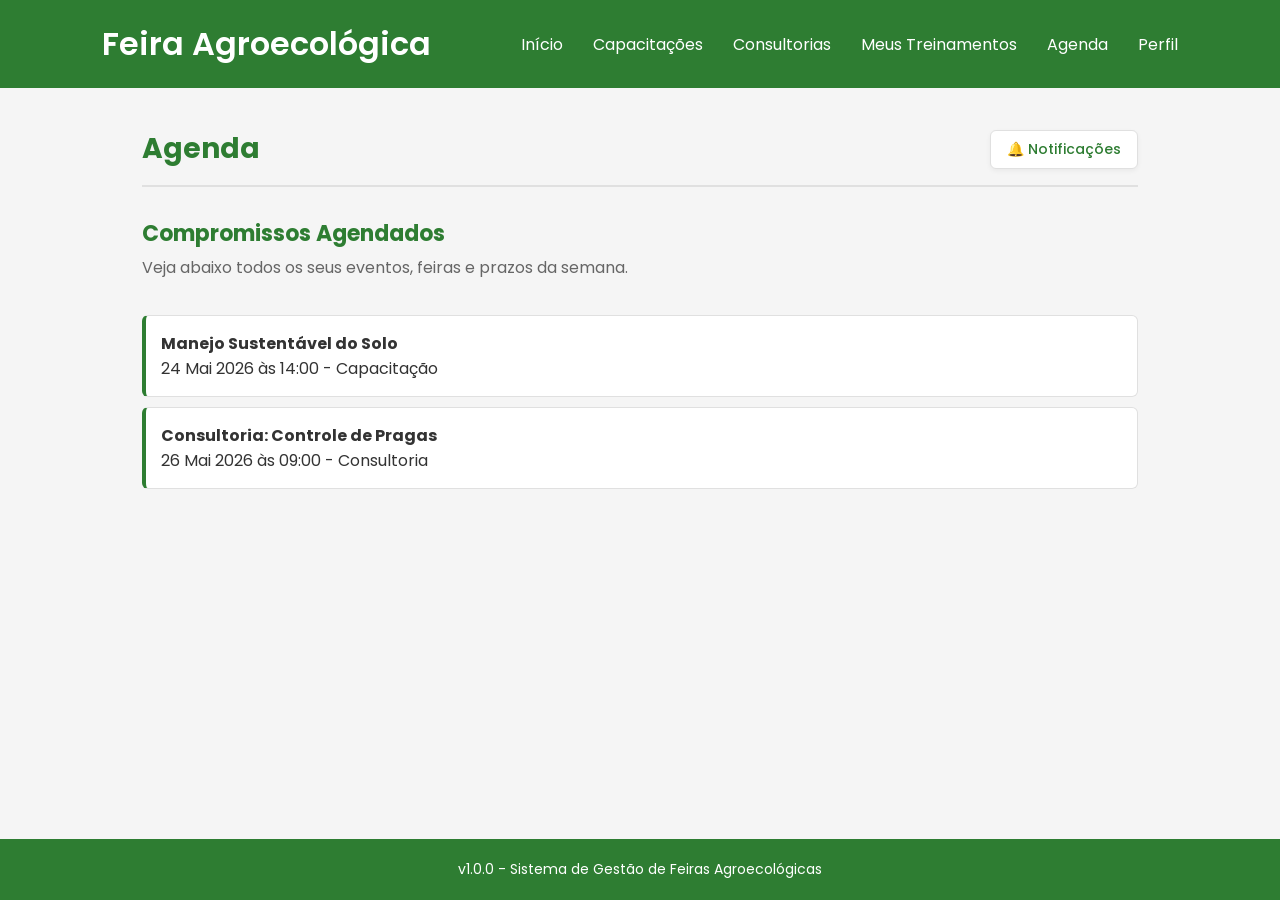
<file: paginas/agenda.html>
<!DOCTYPE html>
<html lang="pt-br">
<head>
    <meta charset="UTF-8">
    <meta name="viewport" content="width=device-width, initial-scale=1.0">
    <title>Feira Agroecológica - Agenda</title>
    <link rel="stylesheet" href="../css/style.css">
    <link rel="preconnect" href="https://fonts.googleapis.com">
    <link rel="preconnect" href="https://fonts.gstatic.com" crossorigin>
    <link href="https://fonts.googleapis.com/css2?family=Poppins:ital,wght@0,100;0,200;0,300;0,400;0,500;0,600;0,700;0,800;0,900;1,100;1,200;1,300;1,400;1,500;1,600;1,700;1,800;1,900&display=swap" rel="stylesheet">
</head>
<body>

    <header class="cabecalho">
        <div class="logo">
            <a href="../index.html">Feira Agroecológica</a>
        </div>
        
        <nav class="navbar"> 
            <ul>
                <li><a href="../index.html">Início</a></li>
                <li><a href="capacitacoes.html">Capacitações</a></li>
                <li><a href="consultorias.html">Consultorias</a></li>
                <li><a href="meus-treinamentos.html">Meus Treinamentos</a></li>
                <li><a href="agenda.html">Agenda</a></li>
                <li><a href="perfil.html">Perfil</a></li>
            </ul>
        </nav>
    </header>

    <main>
        
        <header>
            <h2>Agenda</h2>
            <span>🔔 Notificações</span>
        </header>

        <section id="boas-vindas">
            <h3>Compromissos Agendados</h3>
            <p>Veja abaixo todos os seus eventos, feiras e prazos da semana.</p>
        </section>

        <section id="proximas-atividades">
            <ul>
                <li>
                    <strong>Manejo Sustentável do Solo</strong><br>
                    24 Mai 2026 às 14:00 - Capacitação
                </li>
                <li>
                    <strong>Consultoria: Controle de Pragas</strong><br>
                    26 Mai 2026 às 09:00 - Consultoria
                </li>
            </ul>
        </section>

    </main>

    <footer>
        <p>v1.0.0 - Sistema de Gestão de Feiras Agroecológicas</p>
    </footer>

    <script src="../js/script.js"></script>
</body>
</html>
</file>
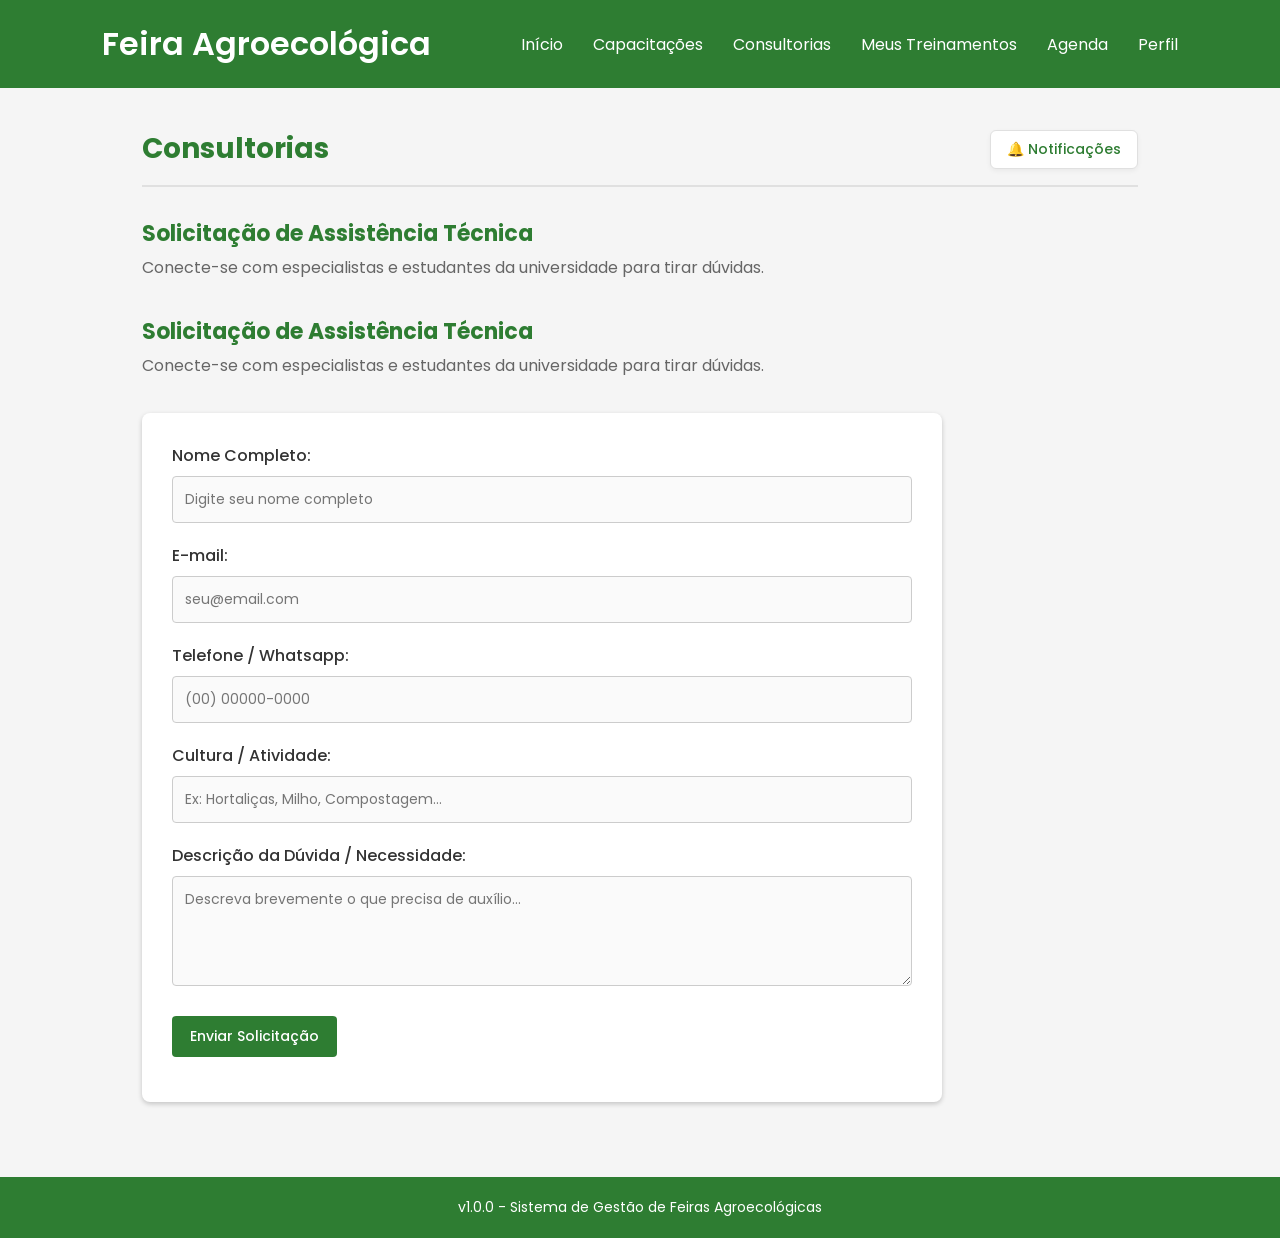
<file: paginas/consultorias.html>
<!DOCTYPE html>
<html lang="pt-br">
<head>
    <meta charset="UTF-8">
    <meta name="viewport" content="width=device-width, initial-scale=1.0">
    <title>Feira Agroecológica - Consultorias</title>
    <link rel="stylesheet" href="../css/style.css">
    <link rel="preconnect" href="https://fonts.googleapis.com">
    <link rel="preconnect" href="https://fonts.gstatic.com" crossorigin>
    <link href="https://fonts.googleapis.com/css2?family=Poppins:ital,wght@0,100;0,200;0,300;0,400;0,500;0,600;0,700;0,800;0,900;1,100;1,200;1,300;1,400;1,500;1,600;1,700;1,800;1,900&display=swap" rel="stylesheet">
</head>
<body>

    <header class="cabecalho">
        <div class="logo">
            <a href="../index.html">Feira Agroecológica</a>
        </div>
        
        <nav class="navbar"> 
            <ul>
                <li><a href="../index.html">Início</a></li>
                <li><a href="capacitacoes.html">Capacitações</a></li>
                <li><a href="consultorias.html">Consultorias</a></li>
                <li><a href="meus-treinamentos.html">Meus Treinamentos</a></li>
                <li><a href="agenda.html">Agenda</a></li>
                <li><a href="perfil.html">Perfil</a></li>
            </ul>
        </nav>
    </header>

    <main>
        
        <header>
            <h2>Consultorias</h2>
            <span>🔔 Notificações</span>
        </header>

        <section id="boas-vindas">
            <h3>Solicitação de Assistência Técnica</h3>
            <p>Conecte-se com especialistas e estudantes da universidade para tirar dúvidas.</p>
        </section>

        <section id="boas-vindas">
            <h3>Solicitação de Assistência Técnica</h3>
            <p>Conecte-se com especialistas e estudantes da universidade para tirar dúvidas.</p>
        </section>

        <section id="formulario-consultoria">
            <form id="formConsultoria">
                <div class="grupo-formulario">
                    <label for="nome">Nome Completo:</label>
                    <input type="text" id="nome" name="nome" placeholder="Digite seu nome completo">
                </div>

                <div class="grupo-formulario">
                    <label for="email">E-mail:</label>
                    <input type="email" id="email" name="email" placeholder="seu@email.com">
                </div>

                <div class="grupo-formulario">
                    <label for="telefone">Telefone / Whatsapp:</label>
                    <input type="tel" id="telefone" name="telefone" placeholder="(00) 00000-0000">
                </div>

                <div class="grupo-formulario">
                    <label for="cultura">Cultura / Atividade:</label>
                    <input type="text" id="cultura" name="cultura" placeholder="Ex: Hortaliças, Milho, Compostagem...">
                </div>

                <div class="grupo-formulario">
                    <label for="mensagem">Descrição da Dúvida / Necessidade:</label>
                    <textarea id="mensagem" name="mensagem" rows="4" placeholder="Descreva brevemente o que precisa de auxílio..."></textarea>
                </div>

                <button type="submit">Enviar Solicitação</button>
                <p id="mensagemFeedback" class="feedback" style="margin-top: 15px; font-weight: 500;"></p>
            </form>
        </section>
       

    </main>

    <footer>
        <p>v1.0.0 - Sistema de Gestão de Feiras Agroecológicas</p>
    </footer>

    <script src="../js/script.js"></script>
</body>
</html>
</file>
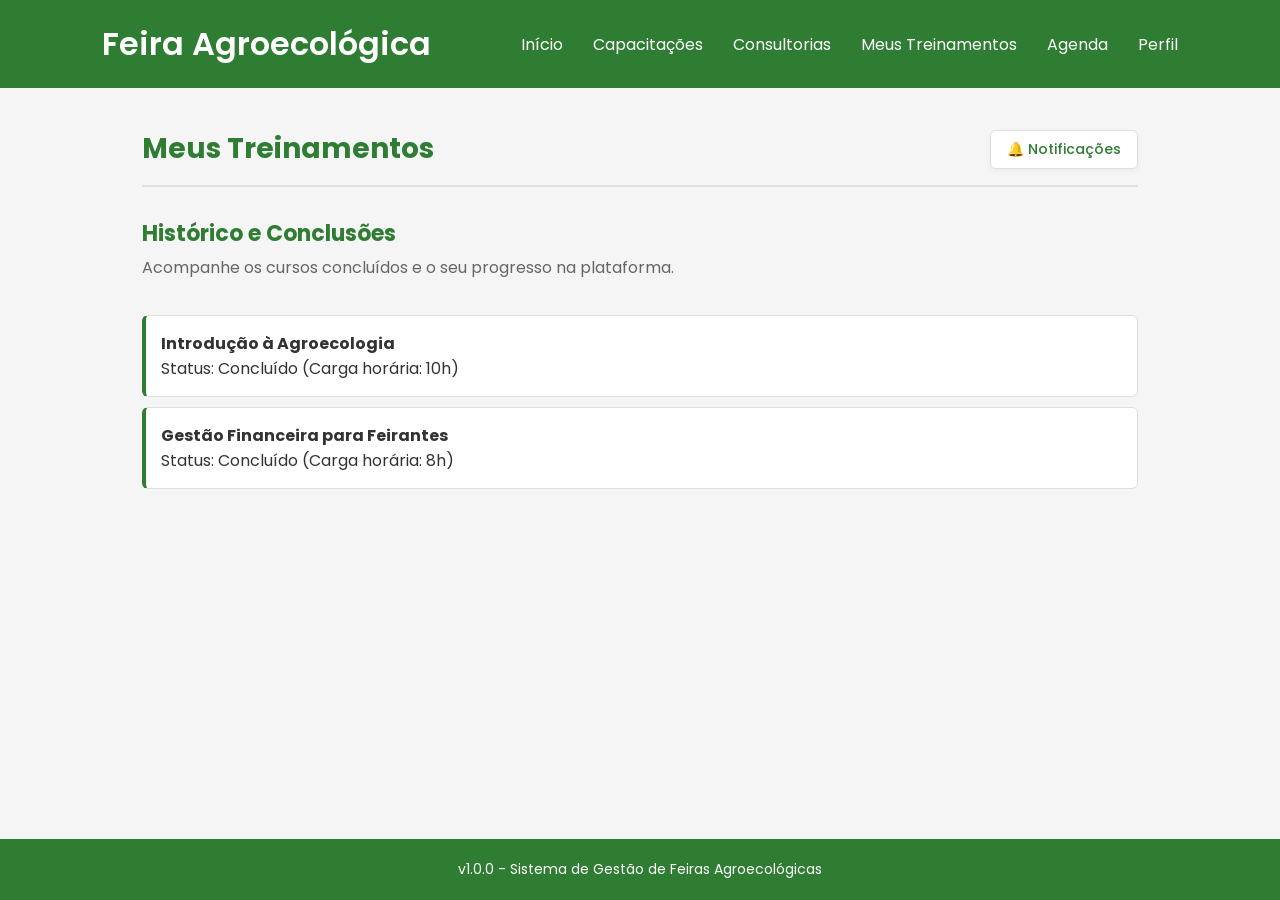
<file: paginas/meus-treinamentos.html>
<!DOCTYPE html>
<html lang="pt-br">
<head>
    <meta charset="UTF-8">
    <meta name="viewport" content="width=device-width, initial-scale=1.0">
    <title>Feira Agroecológica - Meus Treinamentos</title>
    <link rel="stylesheet" href="../css/style.css">
    <link rel="preconnect" href="https://fonts.googleapis.com">
    <link rel="preconnect" href="https://fonts.gstatic.com" crossorigin>
    <link href="https://fonts.googleapis.com/css2?family=Poppins:ital,wght@0,100;0,200;0,300;0,400;0,500;0,600;0,700;0,800;0,900;1,100;1,200;1,300;1,400;1,500;1,600;1,700;1,800;1,900&display=swap" rel="stylesheet">
</head>
<body>

    <header class="cabecalho">
        <div class="logo">
            <a href="../index.html">Feira Agroecológica</a>
        </div>
        
        <nav class="navbar"> 
            <ul>
                <li><a href="../index.html">Início</a></li>
                <li><a href="capacitacoes.html">Capacitações</a></li>
                <li><a href="consultorias.html">Consultorias</a></li>
                <li><a href="meus-treinamentos.html">Meus Treinamentos</a></li>
                <li><a href="agenda.html">Agenda</a></li>
                <li><a href="perfil.html">Perfil</a></li>
            </ul>
        </nav>
    </header>

    <main>
        
        <header>
            <h2>Meus Treinamentos</h2>
            <span>🔔 Notificações</span>
        </header>

        <section id="boas-vindas">
            <h3>Histórico e Conclusões</h3>
            <p>Acompanhe os cursos concluídos e o seu progresso na plataforma.</p>
        </section>

        <section id="proximas-atividades">
            <ul>
                <li>
                    <strong>Introdução à Agroecologia</strong><br>
                    Status: Concluído (Carga horária: 10h)
                </li>
                <li>
                    <strong>Gestão Financeira para Feirantes</strong><br>
                    Status: Concluído (Carga horária: 8h)
                </li>
            </ul>
        </section>

    </main>

    <footer>
        <p>v1.0.0 - Sistema de Gestão de Feiras Agroecológicas</p>
    </footer>

    <script src="../js/script.js"></script>
</body>
</html>
</file>
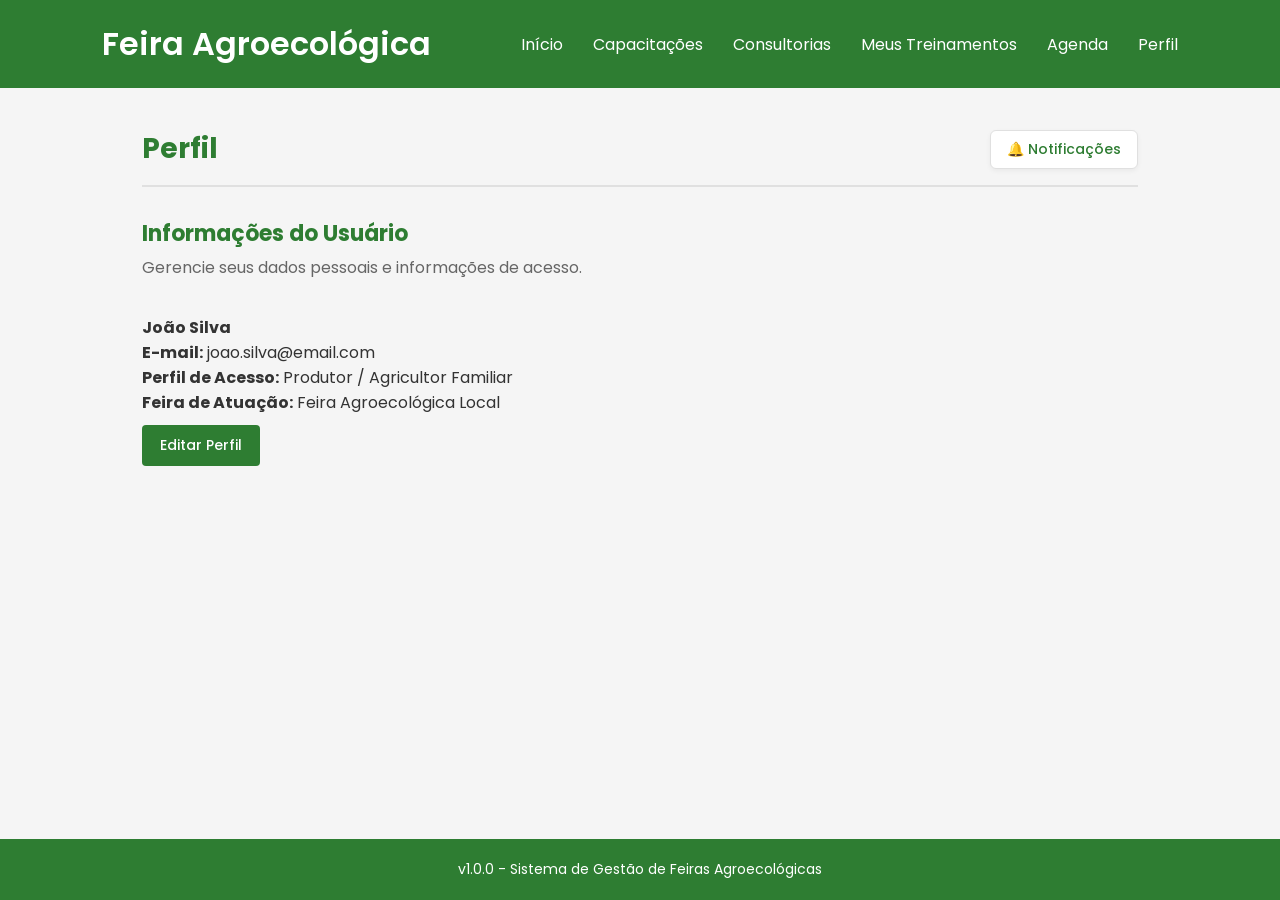
<file: paginas/perfil.html>
<!DOCTYPE html>
<html lang="pt-br">
<head>
    <meta charset="UTF-8">
    <meta name="viewport" content="width=device-width, initial-scale=1.0">
    <title>Feira Agroecológica - Perfil</title>
    <link rel="stylesheet" href="../css/style.css">
    <link rel="preconnect" href="https://fonts.googleapis.com">
    <link rel="preconnect" href="https://fonts.gstatic.com" crossorigin>
    <link href="https://fonts.googleapis.com/css2?family=Poppins:ital,wght@0,100;0,200;0,300;0,400;0,500;0,600;0,700;0,800;0,900;1,100;1,200;1,300;1,400;1,500;1,600;1,700;1,800;1,900&display=swap" rel="stylesheet">
</head>
<body>

    <header class="cabecalho">
        <div class="logo">
            <a href="../index.html">Feira Agroecológica</a>
        </div>
        
        <nav class="navbar"> 
            <ul>
                <li><a href="../index.html">Início</a></li>
                <li><a href="capacitacoes.html">Capacitações</a></li>
                <li><a href="consultorias.html">Consultorias</a></li>
                <li><a href="meus-treinamentos.html">Meus Treinamentos</a></li>
                <li><a href="agenda.html">Agenda</a></li>
                <li><a href="perfil.html">Perfil</a></li>
            </ul>
        </nav>
    </header>

    <main>
        
        <header>
            <h2>Perfil</h2>
            <span>🔔 Notificações</span>
        </header>

        <section id="boas-vindas">
            <h3>Informações do Usuário</h3>
            <p>Gerencie seus dados pessoais e informações de acesso.</p>
        </section>

        <section>
            <article>
                <h4>João Silva</h4>
                <p><strong>E-mail:</strong> joao.silva@email.com</p>
                <p><strong>Perfil de Acesso:</strong> Produtor / Agricultor Familiar</p>
                <p><strong>Feira de Atuação:</strong> Feira Agroecológica Local</p>
                <button type="button">Editar Perfil</button>
            </article>
        </section>

    </main>

    <footer>
        <p>v1.0.0 - Sistema de Gestão de Feiras Agroecológicas</p>
    </footer>

    <script src="../js/script.js"></script>
</body>
</html>
</file>
<file: css/style.css>
@import url('https://fonts.googleapis.com/css2?family=Poppins:ital,wght@0,100;0,200;0,300;0,400;0,500;0,600;0,700;0,800;0,900;1,100;1,200;1,300;1,400;1,500;1,600;1,700;1,800;1,900&display=swap');

* {
    box-sizing: border-box;
    margin: 0;
    padding: 0;
}

body {
    font-family: 'Poppins', sans-serif;
    background-color: #F5F5F5;
    color: #333333;
    display: flex;
    flex-direction: column;
    min-height: 100vh;
}

.cabecalho {
    background-color: #2E7D32;
    padding: 20px 8%;
    display: flex;
    align-items: center;
    justify-content: space-between;
}

.logo a {
    color: white;
    text-decoration: none;
    font-size: 32px;
    font-weight: 600;
}

.navbar ul {
    display: flex;
    gap: 30px;
    list-style: none;
}

.navbar a {
    text-decoration: none;
    color: white;
    font-weight: 400;
    transition: opacity 0.2s;
}

.navbar a:hover {
    opacity: 0.8;
}

main {
    flex: 1;
    padding: 40px 8%;
    max-width: 1200px;
    width: 100%;
    margin: 0 auto;
}

main > header {
    display: flex;
    justify-content: space-between;
    align-items: center;
    margin-bottom: 30px;
    border-bottom: 2px solid #E0E0E0;
    padding-bottom: 15px;
}

main > header h2 {
    color: #2E7D32;
    font-size: 28px;
}

main > header span {
    background-color: #FFFFFF;
    color: #2E7D32;
    padding: 8px 16px;
    border: 1px solid #E0E0E0;
    border-radius: 6px;
    font-size: 14px;
    font-weight: 500;
    box-shadow: 0 2px 5px rgba(0, 0, 0, 0.05);
}

section {
    margin-bottom: 35px;
}

#boas-vindas h3 {
    color: #2E7D32;
    font-size: 22px;
    margin-bottom: 5px;
}

#boas-vindas p {
    color: #666666;
}

#resumo-dashboard {
    display: flex;
    gap: 20px;
}

#resumo-dashboard article {
    flex: 1;
    background-color: #FFFFFF;
    padding: 20px;
    border-radius: 8px;
    box-shadow: 0 2px 5px rgba(0, 0, 0, 0.02);
    border-left: 5px solid #2E7D32;
    text-align: center;
}

#resumo-dashboard h4 {
    color: #555555;
    font-size: 15px;
    margin-bottom: 10px;
}

#resumo-dashboard p {
    color: #2E7D32;
    font-size: 28px;
    font-weight: 600;
}

#proximas-atividades h3,
#recomendacoes h3 {
    color: #2E7D32;
    font-size: 20px;
    margin-bottom: 15px;
}

#proximas-atividades ul {
    list-style: none;
}

#proximas-atividades li {
    background-color: #FFFFFF;
    padding: 15px;
    margin-bottom: 10px;
    border-radius: 6px;
    border: 1px solid #E0E0E0;
    border-left: 4px solid #2E7D32;
}

#recomendacoes {
    display: flex;
    flex-direction: column;
    gap: 15px;
}

#recomendacoes article {
    background-color: #FFFFFF;
    padding: 15px;
    border-radius: 8px;
    box-shadow: 0 2px 5px rgba(0, 0, 0, 0.02);
    display: flex;
    align-items: center;
    gap: 20px;
}

#recomendacoes img {
    width: 120px;
    height: 80px;
    object-fit: cover;
    border-radius: 4px;
}

#recomendacoes p {
    font-weight: 500;
    color: #333333;
}

img {
    max-width: 100%;
    height: auto;
}

footer {
    background-color: #2E7D32;
    text-align: center;
    padding: 20px;
    font-size: 14px;
    width: 100%;
}

footer p {
    color: white;
    margin: 0;
}

@media (max-width: 768px) {
    .cabecalho {
        flex-direction: column;
        gap: 15px;
        padding: 20px 15px;
        text-align: center;
    }

    .logo a {
        font-size: 26px;
    }

    .navbar ul {
        flex-direction: column;
        gap: 10px;
    }

    #resumo-dashboard {
        flex-direction: column;
    }

    #recomendacoes article {
        flex-direction: column;
        text-align: center;
    }

    #recomendacoes img {
        width: 100%;
        height: auto;
    }

    main {
        padding: 20px 5%;
    }
}

button, 
input[type="button"], 
input[type="submit"], 
main a[href]:not(.navbar a) {
    display: inline-block;
    background-color: #66BB6A;
    color: white;
    padding: 10px 18px;
    border: none;
    border-radius: 4px;
    text-decoration: none;
    cursor: pointer;
    font-weight: 500;
    margin-top: 10px;
    font-family: 'Poppins', sans-serif;
    font-size: 14px;
}

button, 
input[type="button"], 
input[type="submit"], 
main a[href]:not(.navbar a) {
    background-color: #2E7D32;
}

#formulario-consultoria {
    background-color: #FFFFFF;
    padding: 30px;
    border-radius: 8px;
    box-shadow: 0 2px 5px rgba(0, 0, 0, 0.2);
    max-width: 800px;
}

.grupo-formulario {
    margin-bottom: 20px;
    display: flex;
    flex-direction: column;
}

.grupo-formulario label {
    font-weight: 500;
    margin-bottom: 8px;
    color: #333333;
}

.grupo-formulario input,
.grupo-formulario textarea {
    padding: 12px;
    border: 1px solid #CCCCCC;
    border-radius: 4px;
    font-family: 'Poppins', sans-serif;
    font-size: 14px;
    color: #333333;
    background-color: #FAFAFA;
    transition: border-color 0.2s;
}

.grupo-formulario input:focus,
.grupo-formulario textarea:focus {
    outline: none;
    border-color: #2E7D32;
    background-color: #FFFFFF;
}
</file>
